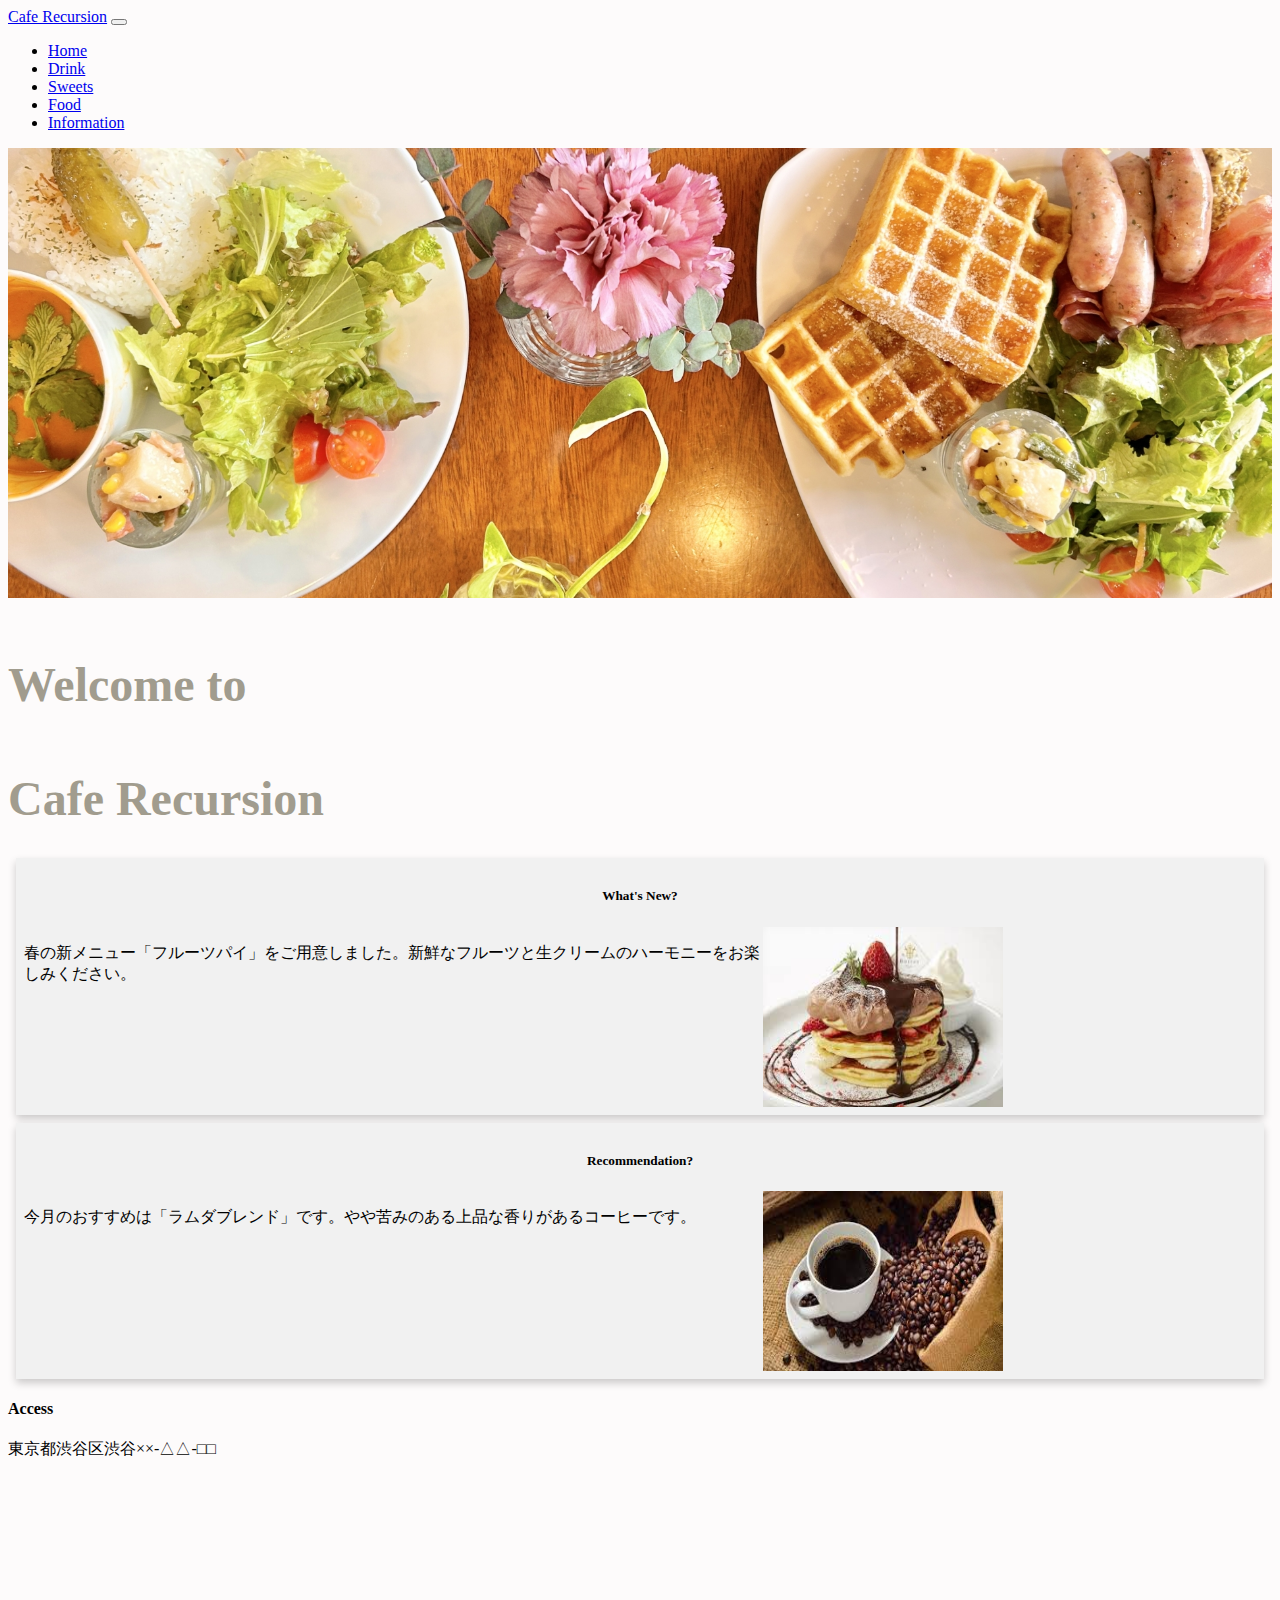
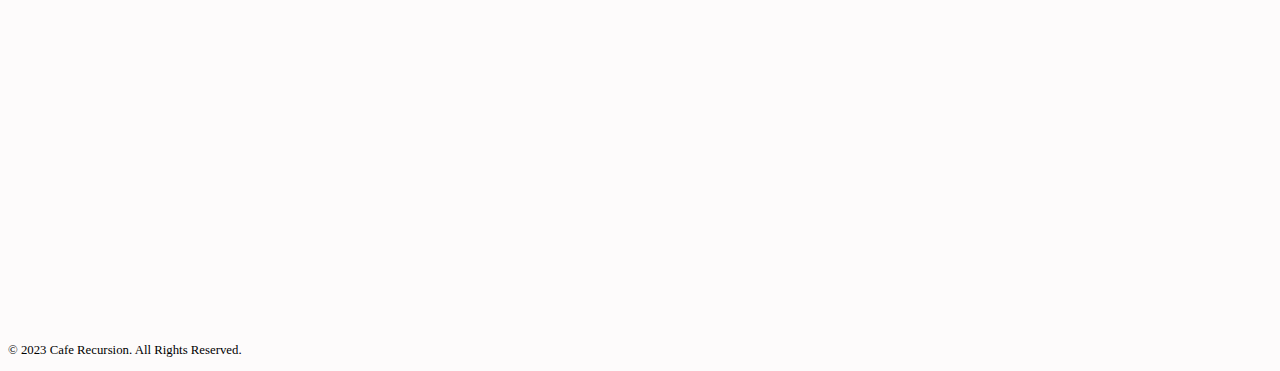
<file: index.html>
<!DOCTYPE html>
<html lang="ja">
<head>
  <meta charset="UTF-8">
  <meta http-equiv="X-UA-Compatible" content="IE=edge">
  <meta name="viewport" content="width=device-width, initial-scale=1.0">
  <link rel="stylesheet" href="style.css">
  <!-- Bootstrap css -->
  <link href="https://cdn.jsdelivr.net/npm/bootstrap@5.0.2/dist/css/bootstrap.min.css" rel="stylesheet" integrity="sha384-EVSTQN3/azprG1Anm3QDgpJLIm9Nao0Yz1ztcQTwFspd3yD65VohhpuuCOmLASjC" crossorigin="anonymous">
  <title>Cafe Recursion</title>
</head>
<body>
  <div class="vh-100 d-flex justify-content-start align-items-center flex-column">

    <!-- ナビゲーション -->
    <nav class="navbar navbar-expand-lg navbar-light bg-light col-12">
      <div class="container-fluid">
        <a class="navbar-brand nothing-you-could-do" href="index.html"
          >Cafe Recursion</a>


        <!-- ハンバーガーメニュー -->
        <button
          class="navbar-toggler"
          type="button"
          data-toggle="collapse"
          data-target="#navbarSupportedContent"
          aria-controls="navbarSupportedContent"
          aria-expanded="false"
          aria-label="Toggle navigation"
          >
          <span class="navbar-toggler-icon"></span>
        </button>

        <!-- ナビゲーションリンクメニュー -->
        <div
          class="collapse navbar-collapse nothing-you-could-do"
          id="navbarSupportedContent"
        >
          <ul class="navbar-nav me-auto mb-2 mb-lg-0">
            <li class="nav-item">
              <a class="nav-link active" aria-current="page" href="index.html">Home</a>
            </li>
            <li class="nav-item">
              <a class="nav-link" href="drink.html">Drink</a>
            </li>
            <li class="nav-item">
              <a class="nav-link" href="#">Sweets</a>
            </li>
            <li class="nav-item">
              <a class="nav-link" href="#">Food</a>
            </li>
            <li class="nav-item">
              <a class="nav-link" href="#">Information</a>
            </li>
          </ul>
        </div>
      </div>
    </nav>
    
    <!-- スライダー -->
    <section class="container-fluid">
      <div class="slider">
        <div class="slider__content">
          <img
            src="image/25968593_m.jpg"
            alt="slider_image1"
            class="slider__img"
          />
        </div>
        <div class="slider__content">
          <img
            src="image/coffee-g170297abc_1920.jpg"
            alt="slider_image2"
            class="slider__img"
          />
        </div>
        <div class="slider__content">
          <img
            src="image/caffeine-g1e1c7467c_1280.jpg"
            alt="slider_image3"
            class="slider__img"
          />
        </div>
        <div class="slider__content">
          <img
            src="image/pastries-g6edbac233_1920.jpg"
            alt="slider_image4"
            class="slider__img"
          />
        </div>
        <div class="slider__content">
          <img
            src="image/strawberry-drink-gac70c16f8_1920.jpg"
            alt="slider_image5"
            class="slider__img"
          />
        </div>
      </div>
    </section>
    
    <!-- サブメニュー -->
    <!-- Welcome to Cafe Recursion -->
    <section class="container-fluid">
      <div class="d-flex flex-wrap justify-content-center align-items-center">
        <h2 class="nothing-you-could-do welcom">Welcome to&nbsp;</h2>
        <h1 class="nothing-you-could-do cafe-recursion">Cafe Recursion</h1>
      </div>

      <!-- Card -->
      <div class="row">
        <!-- Card type1 -->
        <div class="col-12">
          <div class="card card-style">
            <div class="card-body">
              <h5 class="card-title nothing-you-could-do middle-font">
                What's New?
              </h5>
              <div class="card-content-wrapper justify-content-around align-items-center">
                <p class="card-content ">
                  春の新メニュー「フルーツパイ」をご用意しました。新鮮なフルーツと生クリームのハーモニーをお楽しみください。
                </p>
                <img src="image/cake_pie.jfif" alt="fuit-pie" class="card-photo ">
              </div>
            </div>
          </div>
        </div>
        
        <!-- Card type2 -->
        <div class="col-12 col-lg-12">
          <div class="card card-style">
            <div class="card-body">
              <h5 class="card-title nothing-you-could-do middle-font">
                Recommendation?
              </h5>
              <div class="card-content-wrapper justify-content-around align-items-center">
                <p class="card-content ">
                  今月のおすすめは「ラムダブレンド」です。やや苦みのある上品な香りがあるコーヒーです。
                </p>
                <img src="image/coffee_photo.jfif" alt="fuit-pie" class="card-photo ">
              </div>
            </div>
          </div>
        </div>
      </div>
    </section>

    <!-- /* 20230426 container-fluidクラスを追加 */ -->
    <section class="container-fluid">
      <div class="nothing-you-could-do">
        <h4>Access</h4>
        <p>東京都渋谷区渋谷××-△△-□□</p>
        <iframe src="https://www.google.com/maps/embed?pb=!1m18!1m12!1m3!1d25934.4433206863!2d139.66717243194577!3d35.65716548736648!2m3!1f0!2f0!3f0!3m2!1i1024!2i768!4f13.1!3m3!1m2!1s0x60188b5334b810a5%3A0xf3ad7394ee54630d!2z44Kw44O844Kw44Or5ZCI5ZCM5Lya56S-!5e0!3m2!1sja!2sjp!4v1682252926954!5m2!1sja!2sjp" width="600" height="450" style="border:0;" class="col-12" allowfullscreen="" loading="lazy" referrerpolicy="no-referrer-when-downgrade"></iframe>
      </div>
    </section>

    <footer class="container-fluid">
      <div class="d-flex justify-content-end align-items-center col-12">
        <p class="small-font">© 2023 Cafe Recursion. All Rights Reserved.</p>
      </div>
    </footer>
  </div>

  <!-- BootstrapのJavaScript -->
  <!-- 20230426 ハンバーガーメニューの機能を追加するため -->
  <script src="https://code.jquery.com/jquery-3.2.1.slim.min.js" integrity="sha384-KJ3o2DKtIkvYIK3UENzmM7KCkRr/rE9/Qpg6aAZGJwFDMVNA/GpGFF93hXpG5KkN" crossorigin="anonymous"></script>
    <script src="https://cdn.jsdelivr.net/npm/popper.js@1.12.9/dist/umd/popper.min.js" integrity="sha384-ApNbgh9B+Y1QKtv3Rn7W3mgPxhU9K/ScQsAP7hUibX39j7fakFPskvXusvfa0b4Q" crossorigin="anonymous"></script>
    <script src="https://cdn.jsdelivr.net/npm/bootstrap@4.0.0/dist/js/bootstrap.min.js" integrity="sha384-JZR6Spejh4U02d8jOt6vLEHfe/JQGiRRSQQxSfFWpi1MquVdAyjUar5+76PVCmYl" crossorigin="anonymous"></script>
    <script src="https://cdnjs.cloudflare.com/ajax/libs/popper.js/2.10.2/umd/popper.min.js" integrity="sha512-e3r7VwaQoB+LMfVgnzKjMawI0rgFfFK1ZNR/DckG5xPmp76fOG0dHLz0FO69PQbrffhqch5V5e5ByG/GZpNv/Q==" crossorigin="anonymous" referrerpolicy="no-referrer"></script>

</body>
</html>
</file>
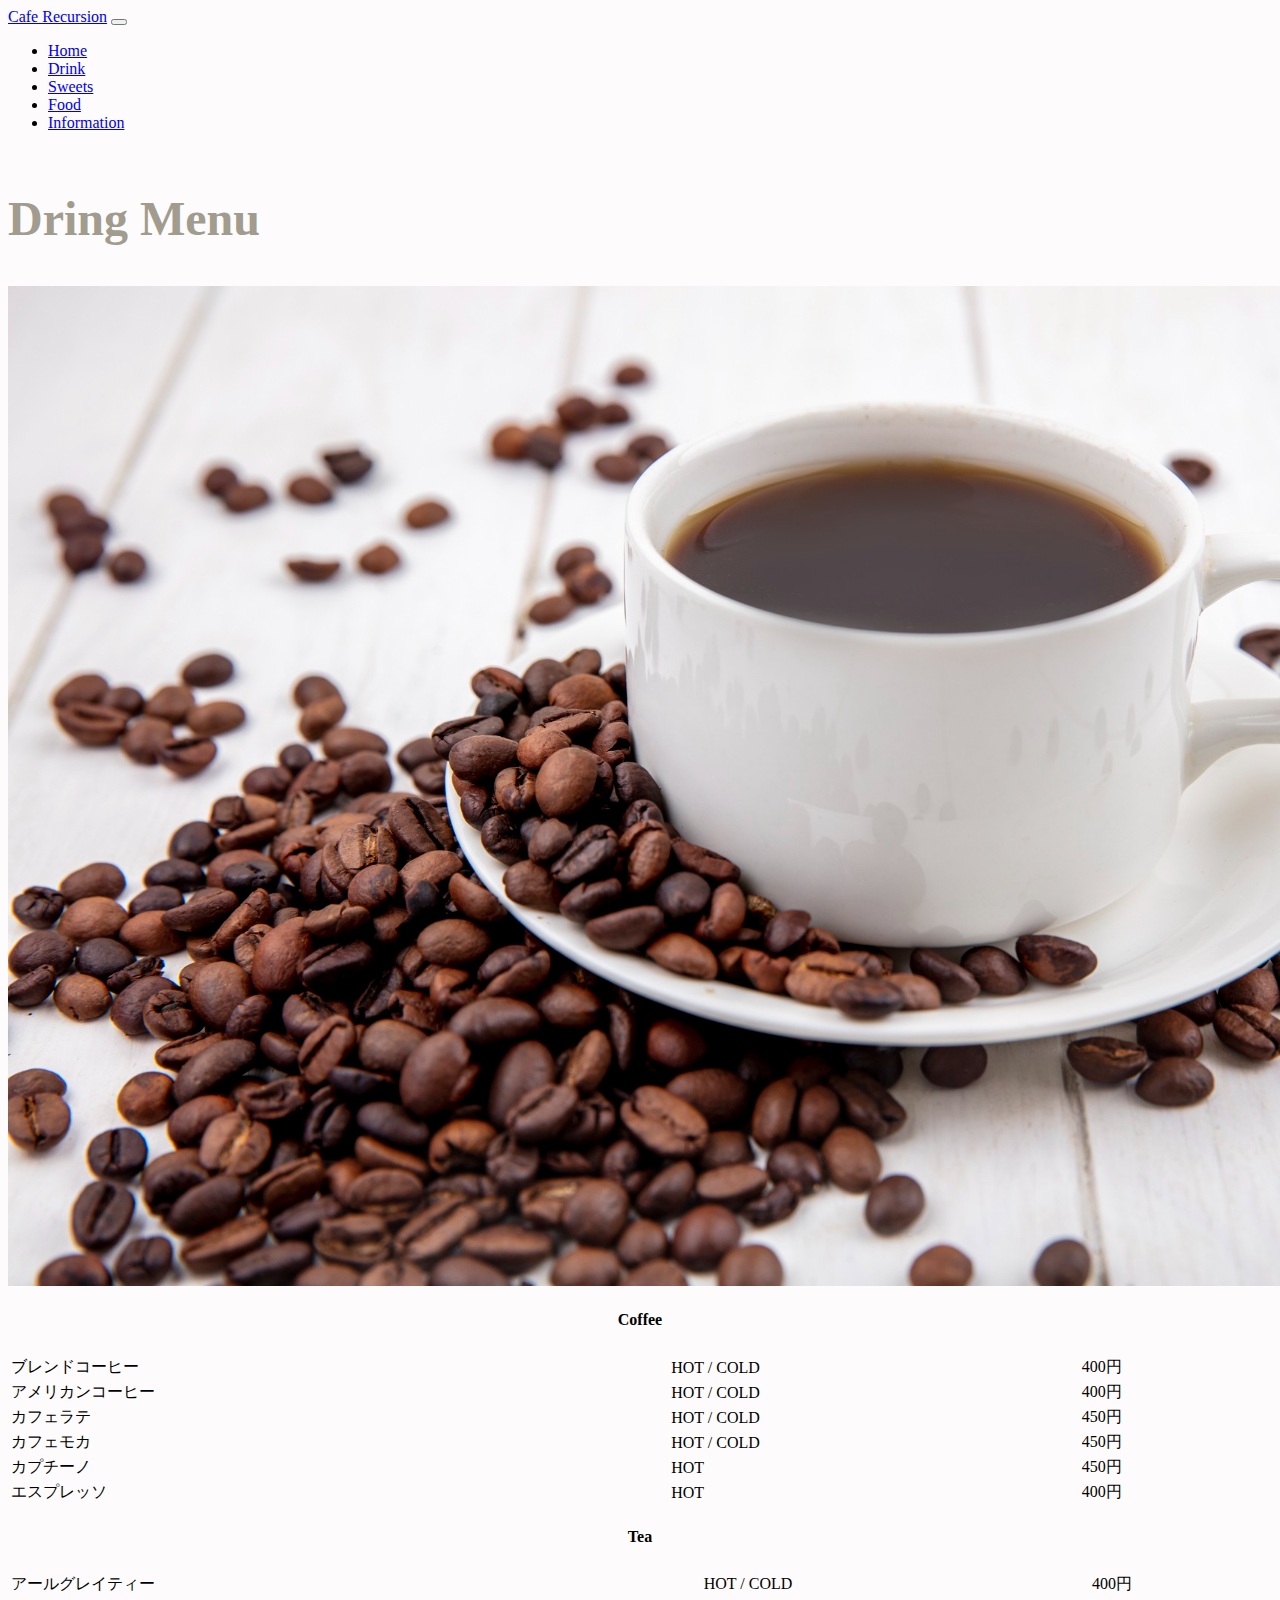
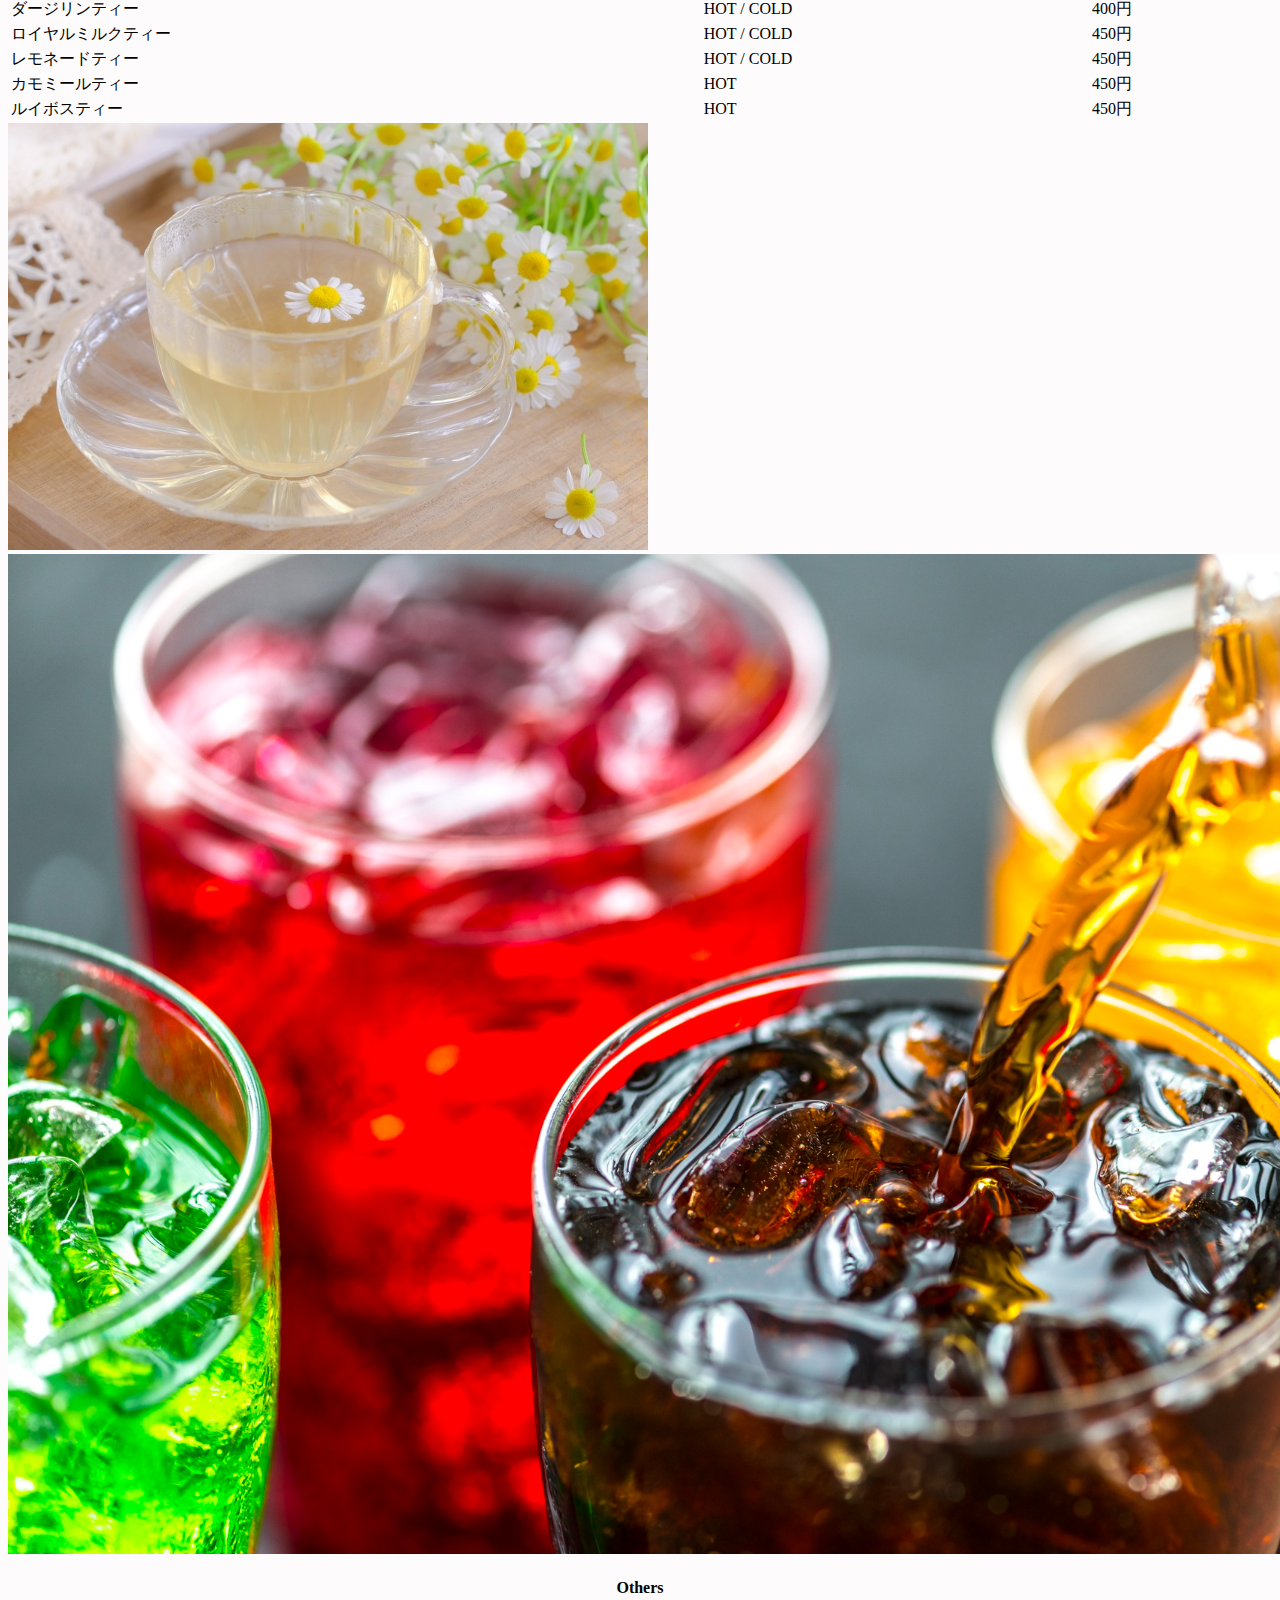
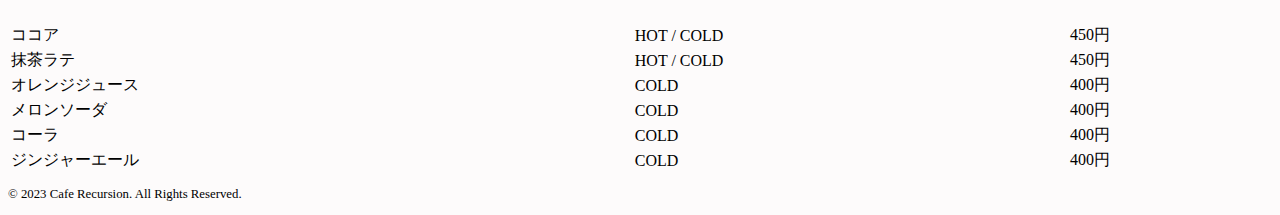
<file: drink.html>
<!DOCTYPE html>
<html lang="ja">
<head>
  <meta charset="UTF-8">
  <meta http-equiv="X-UA-Compatible" content="IE=edge">
  <meta name="viewport" content="width=device-width, initial-scale=1.0">
  <link rel="stylesheet" href="style.css">
  <!-- Bootstrap css -->
  <link href="https://cdn.jsdelivr.net/npm/bootstrap@5.0.2/dist/css/bootstrap.min.css" rel="stylesheet" integrity="sha384-EVSTQN3/azprG1Anm3QDgpJLIm9Nao0Yz1ztcQTwFspd3yD65VohhpuuCOmLASjC" crossorigin="anonymous">
  <title>Cafe Recursion</title>
</head>
<body>
  <div class="vh-100 d-flex justify-content-start align-items-center flex-column">

    <!-- ナビゲーション -->
    <nav class="navbar navbar-expand-lg navbar-light bg-light col-12">
      <div class="container-fluid">
        <a class="navbar-brand nothing-you-could-do" href="index.html"
          >Cafe Recursion</a>


        <!-- ハンバーガーメニュー -->
        <button
          class="navbar-toggler"
          type="button"
          data-toggle="collapse"
          data-target="#navbarSupportedContent"
          aria-controls="navbarSupportedContent"
          aria-expanded="false"
          aria-label="Toggle navigation"
          >
          <span class="navbar-toggler-icon"></span>
        </button>

        <!-- ナビゲーションリンクメニュー -->
        <div
          class="collapse navbar-collapse nothing-you-could-do"
          id="navbarSupportedContent"
        >
          <ul class="navbar-nav me-auto mb-2 mb-lg-0">
            <li class="nav-item">
              <a class="nav-link active" aria-current="page" href="index.html">Home</a>
            </li>
            <li class="nav-item">
              <a class="nav-link" href="drink.html">Drink</a>
            </li>
            <li class="nav-item">
              <a class="nav-link" href="#">Sweets</a>
            </li>
            <li class="nav-item">
              <a class="nav-link" href="#">Food</a>
            </li>
            <li class="nav-item">
              <a class="nav-link" href="#">Information</a>
            </li>
          </ul>
        </div>
      </div>
    </nav>
    
   <!-- サブメニュー -->
    <!-- Dring Menu -->
    <section class="container-fluid">
        <div class="d-flex flex-wrap justify-content-center align-items-center">
          <h2 class="nothing-you-could-do welcom">Dring Menu</h2>
        </div>

        <!-- Coffee -->
        <div class="card">
            <div class="row no-gutters">
                <div class="col-lg-6">
                    <img class="card-img" src="image/side-view-of-coffee-on-a-white-cup-with-coffee-beans.jpg" alt="Dink Menu Coffee">
                </div>
                <div class="col-lg-6">
                    <div class="card-body">
                        <h4 class="card-title nothing-you-could-do">Coffee</h4>
                        <table class="table table-borderless">
                            <thead>
                                <tr>
                                  <th scope="col"></th>
                                  <th scope="col"></th>
                                  <th scope="col"></th>
                                </tr>
                              </thead>
                              <tbody>
                                <tr>
                                  <td>ブレンドコーヒー</td>
                                  <td>HOT / COLD</td>
                                  <td>400円</td>
                                </tr>
                                <tr>
                                    <td>アメリカンコーヒー</td>
                                    <td>HOT / COLD</td>
                                    <td>400円</td>
                                </tr>
                                <tr>
                                    <td>カフェラテ</td>
                                    <td>HOT / COLD</td>
                                    <td>450円</td>
                                </tr>
                                <tr>
                                  <td>カフェモカ</td>
                                  <td>HOT / COLD</td>
                                  <td>450円</td>
                                </tr>
                                <tr>
                                  <td>カプチーノ</td>
                                  <td>HOT</td>
                                  <td>450円</td>
                                </tr>
                                <tr>
                                  <td>エスプレッソ</td>
                                  <td>HOT</td>
                                  <td>400円</td>
                                </tr>
                              </tbody>
                          </table>
                    </div>
                </div>                
            </div>
        </div>
    
        <!-- Tea -->
        <div class="card">
          <div class="row no-gutters">
              <div class="col-lg-6">
                  <div class="card-body">
                      <h4 class="card-title nothing-you-could-do">Tea</h4>
                      <table class="table table-borderless">
                          <thead>
                              <tr>
                                <th scope="col"></th>
                                <th scope="col"></th>
                                <th scope="col"></th>
                              </tr>
                            </thead>
                            <tbody>
                              <tr>
                                <td>アールグレイティー</td>
                                <td>HOT / COLD</td>
                                <td>400円</td>
                              </tr>
                              <tr>
                                  <td>ダージリンティー</td>
                                  <td>HOT / COLD</td>
                                  <td>400円</td>
                              </tr>
                              <tr>
                                  <td>ロイヤルミルクティー</td>
                                  <td>HOT / COLD</td>
                                  <td>450円</td>
                              </tr>
                              <tr>
                                <td>レモネードティー</td>
                                <td>HOT / COLD</td>
                                <td>450円</td>
                              </tr>
                              <tr>
                                <td>カモミールティー</td>
                                <td>HOT</td>
                                <td>450円</td>
                              </tr>
                              <tr>
                                <td>ルイボスティー</td>
                                <td>HOT</td>
                                <td>450円</td>
                              </tr>
                            </tbody>
                        </table>
                  </div>
              </div>
              <div class="col-lg-6">
                <img class="card-img" src="image/tea_s.jpg" alt="Dink Menu Tea">
              </div>                
          </div>
      </div>

      <!-- Others -->
      <div class="card">
        <div class="row no-gutters">
            <div class="col-lg-6">
                <img class="card-img" src="image/colorful-soda-drinks-macro-shot.jpg" alt="Dink Menu Others">
            </div>
            <div class="col-lg-6">
                <div class="card-body">
                    <h4 class="card-title nothing-you-could-do">Others</h4>
                    <table class="table table-borderless">
                        <thead>
                            <tr>
                              <th scope="col"></th>
                              <th scope="col"></th>
                              <th scope="col"></th>
                            </tr>
                          </thead>
                          <tbody>
                            <tr>
                              <td>ココア</td>
                              <td>HOT / COLD</td>
                              <td>450円</td>
                            </tr>
                            <tr>
                                <td>抹茶ラテ</td>
                                <td>HOT / COLD</td>
                                <td>450円</td>
                            </tr>
                            <tr>
                                <td>オレンジジュース</td>
                                <td>COLD</td>
                                <td>400円</td>
                            </tr>
                            <tr>
                              <td>メロンソーダ</td>
                              <td>COLD</td>
                              <td>400円</td>
                            </tr>
                            <tr>
                              <td>コーラ</td>
                              <td>COLD</td>
                              <td>400円</td>
                            </tr>
                            <tr>
                              <td>ジンジャーエール</td>
                              <td>COLD</td>
                              <td>400円</td>
                            </tr>
                          </tbody>
                      </table>
                </div>
            </div>                
        </div>
    </div>
    </section>

    <footer class="container-fluid">
      <div class="d-flex justify-content-end align-items-center col-12">
        <p class="small-font">© 2023 Cafe Recursion. All Rights Reserved.</p>
      </div>
    </footer>
  </div>

  <!-- BootstrapのJavaScript -->
  <!-- 20230426 ハンバーガーメニューの機能を追加するため -->
  <script src="https://code.jquery.com/jquery-3.2.1.slim.min.js" integrity="sha384-KJ3o2DKtIkvYIK3UENzmM7KCkRr/rE9/Qpg6aAZGJwFDMVNA/GpGFF93hXpG5KkN" crossorigin="anonymous"></script>
    <script src="https://cdn.jsdelivr.net/npm/popper.js@1.12.9/dist/umd/popper.min.js" integrity="sha384-ApNbgh9B+Y1QKtv3Rn7W3mgPxhU9K/ScQsAP7hUibX39j7fakFPskvXusvfa0b4Q" crossorigin="anonymous"></script>
    <script src="https://cdn.jsdelivr.net/npm/bootstrap@4.0.0/dist/js/bootstrap.min.js" integrity="sha384-JZR6Spejh4U02d8jOt6vLEHfe/JQGiRRSQQxSfFWpi1MquVdAyjUar5+76PVCmYl" crossorigin="anonymous"></script>
    <script src="https://cdnjs.cloudflare.com/ajax/libs/popper.js/2.10.2/umd/popper.min.js" integrity="sha512-e3r7VwaQoB+LMfVgnzKjMawI0rgFfFK1ZNR/DckG5xPmp76fOG0dHLz0FO69PQbrffhqch5V5e5ByG/GZpNv/Q==" crossorigin="anonymous" referrerpolicy="no-referrer"></script>

</body>
</html>
</file>
<file: style.css>
/* ▼全体 */
body {
  background-color: #fdfbfb;
}


/* ▼Font */
.nothing-you-could-do{
  font-family: 'Nothing You Cloud Do', cursive;
}

.small-font {
  font-size: 0.8rem;
}


/* サブメニュー */
.welcom {
  color: rgb(161, 156, 142);
  padding-top: 1.2rem;
  font-size: 3rem;
}

.cafe-recursion{
  color: rgb(161, 156, 142);
  padding-top: 1.2rem;
  font-size: 3rem;
}

/* Card */

.card-style{
  box-shadow: 0 4px 8px 0 rgba(0, 0, 0, 0.2);
  transition: 0.3s;
  margin: 0 8px 8px 8px;
  padding: 8px;
  background-color: #f1f1f1;
}

.card-title{
  text-align: center;
}

.card-body {
  display: flex;
  flex-direction: column;
}

.card-content-wrapper{
  display: flex;
}

.card-content{
  width: 60%;
}

.card-photo {
  height: 180px;
  width: 240px;
}

/* ▼Slider */
.slider {
  height: 50vh;
  margin: 0 auto;
  overflow: hidden;
  display: flex;
  flex-flow: row nowrap;
  justify-content: flex-start;
  align-items: center;
}

.slider__content {
  min-width: 100%;
  animation: sliderAnime 12s ease-in-out infinite;
}

@keyframes sliderAnime {
  0% {
  }
  10% {
    transform: translateX(0);
  }
  20% {
    transform: translateX(0);
  }
  30% {
    transform: translateX(-100%);
  }
  40% {
    transform: translateX(-100%);
  }
  50% {
    transform: translateX(-200%);
  }
  60% {
    transform: translateX(-200%);
  }
  70% {
    transform: translateX(-300%);
  }
  80% {
    transform: translateX(-300%);
  }
  90% {
    transform: translateX(-400%);
  }
  100% {
    transform: translateX(-400%);
  }
}

.slider__img {
  max-width: 100%;
  min-width: 100%;
}

/* メディアクエリ */
/* 2023042追加 */
@media screen and (max-width : 600px){
  .welcom {
    font-size: 2.7rem;
    padding-top: 3rem;
  }

  .cafe-recursion {
    font-size: 2.7rem;
    padding-top: 3rem;
  }
}
@media screen and (max-width : 414px){
  .slider{
    height: 35vh;
    width: 100%;
  }
  .welcom {
    font-size: 1.8rem;
    padding-top: 3rem;
  }

  .cafe-recursion {
    font-size: 1.8rem;
    padding-top: 3rem;
  }

  .card-content-wrapper {
    flex-direction: column;

  }

  .card-content {
    width: 100%;
    font-size: 0.9rem;
  }

  .card-style {
    height: auto;
  }
}
</file>
